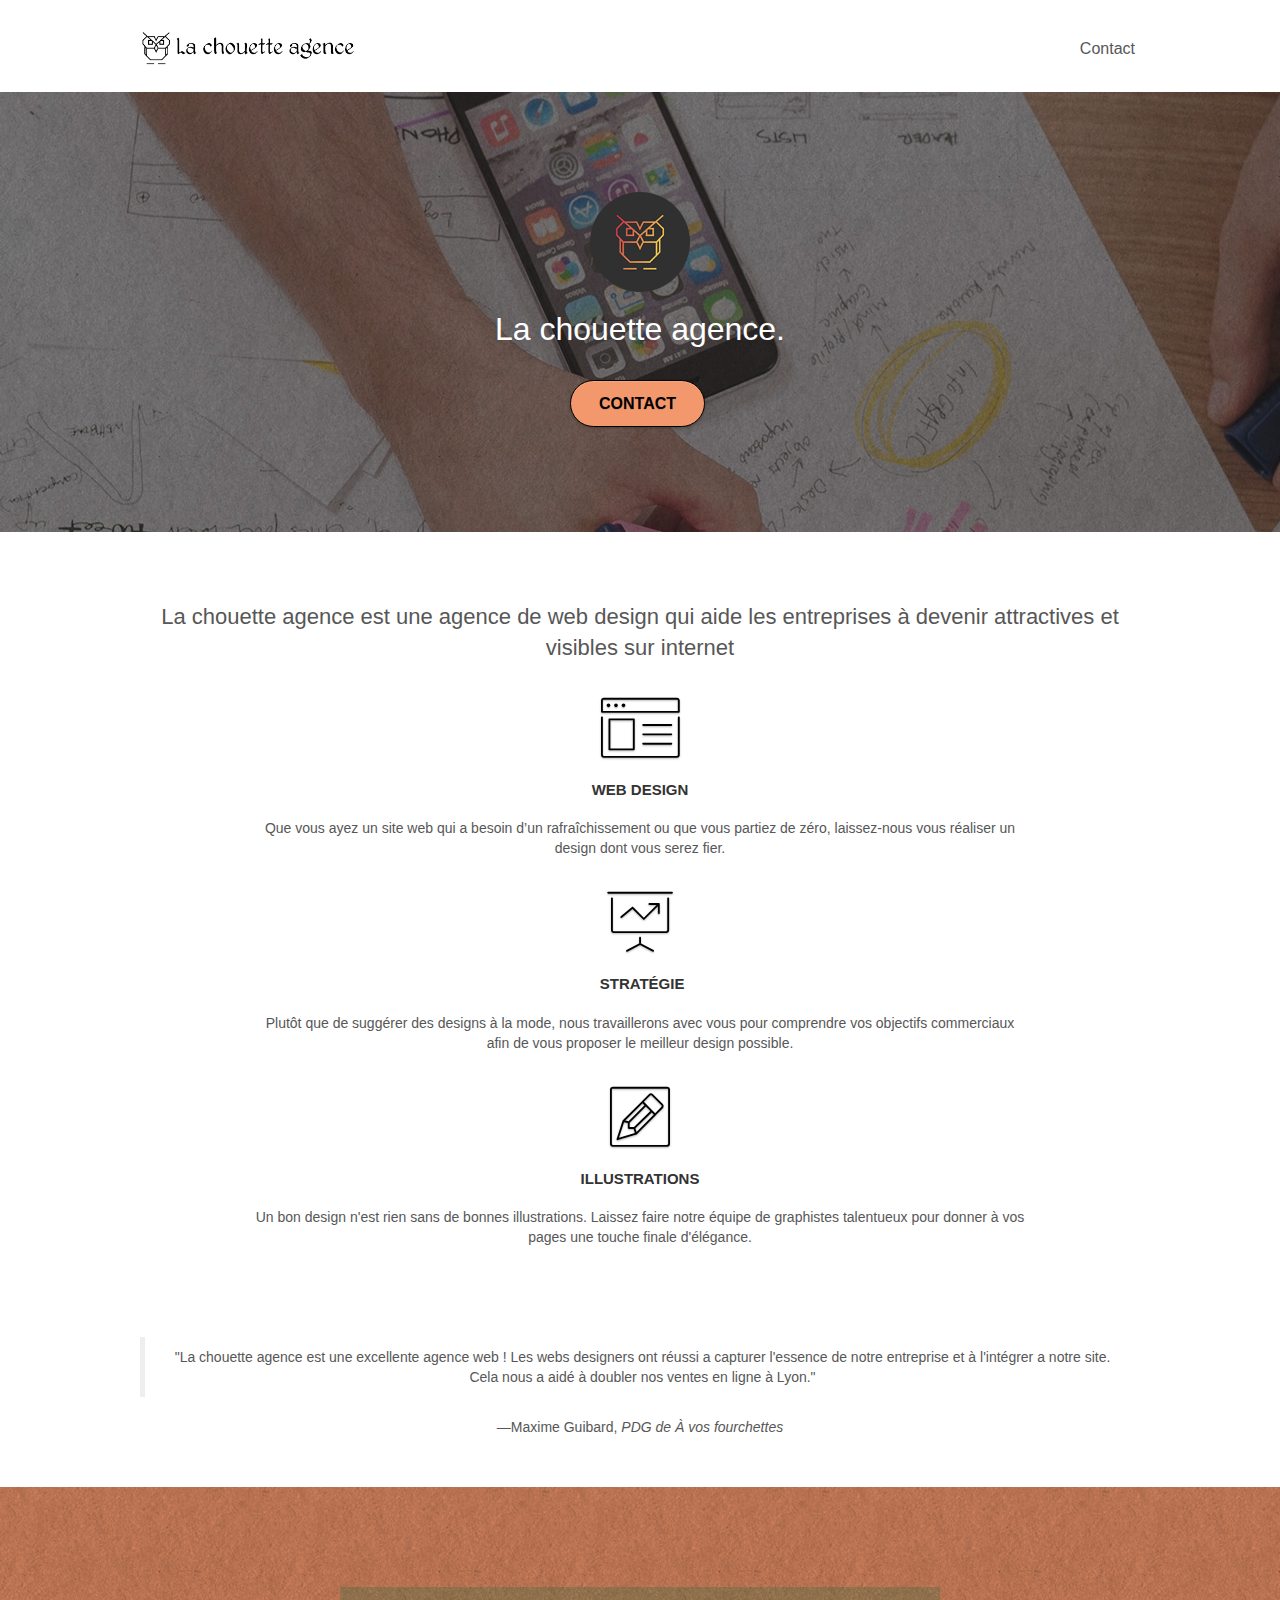
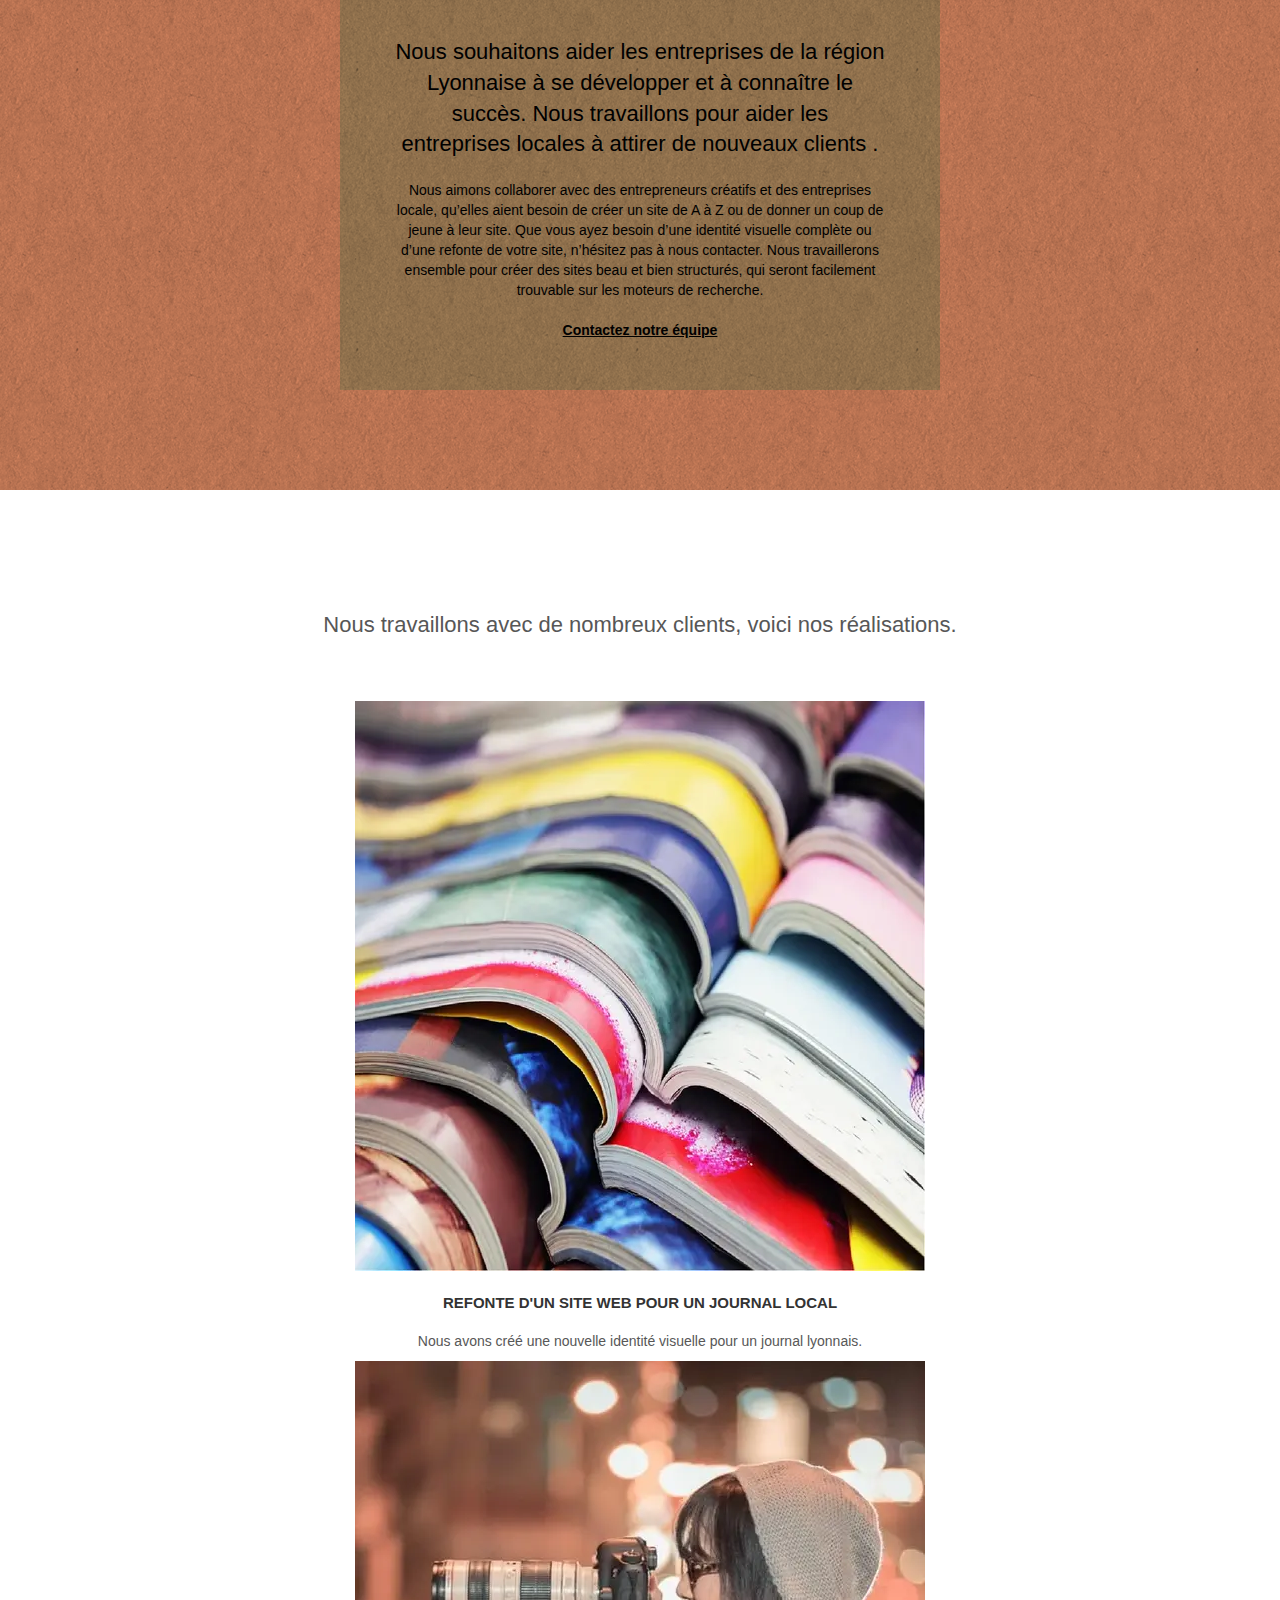
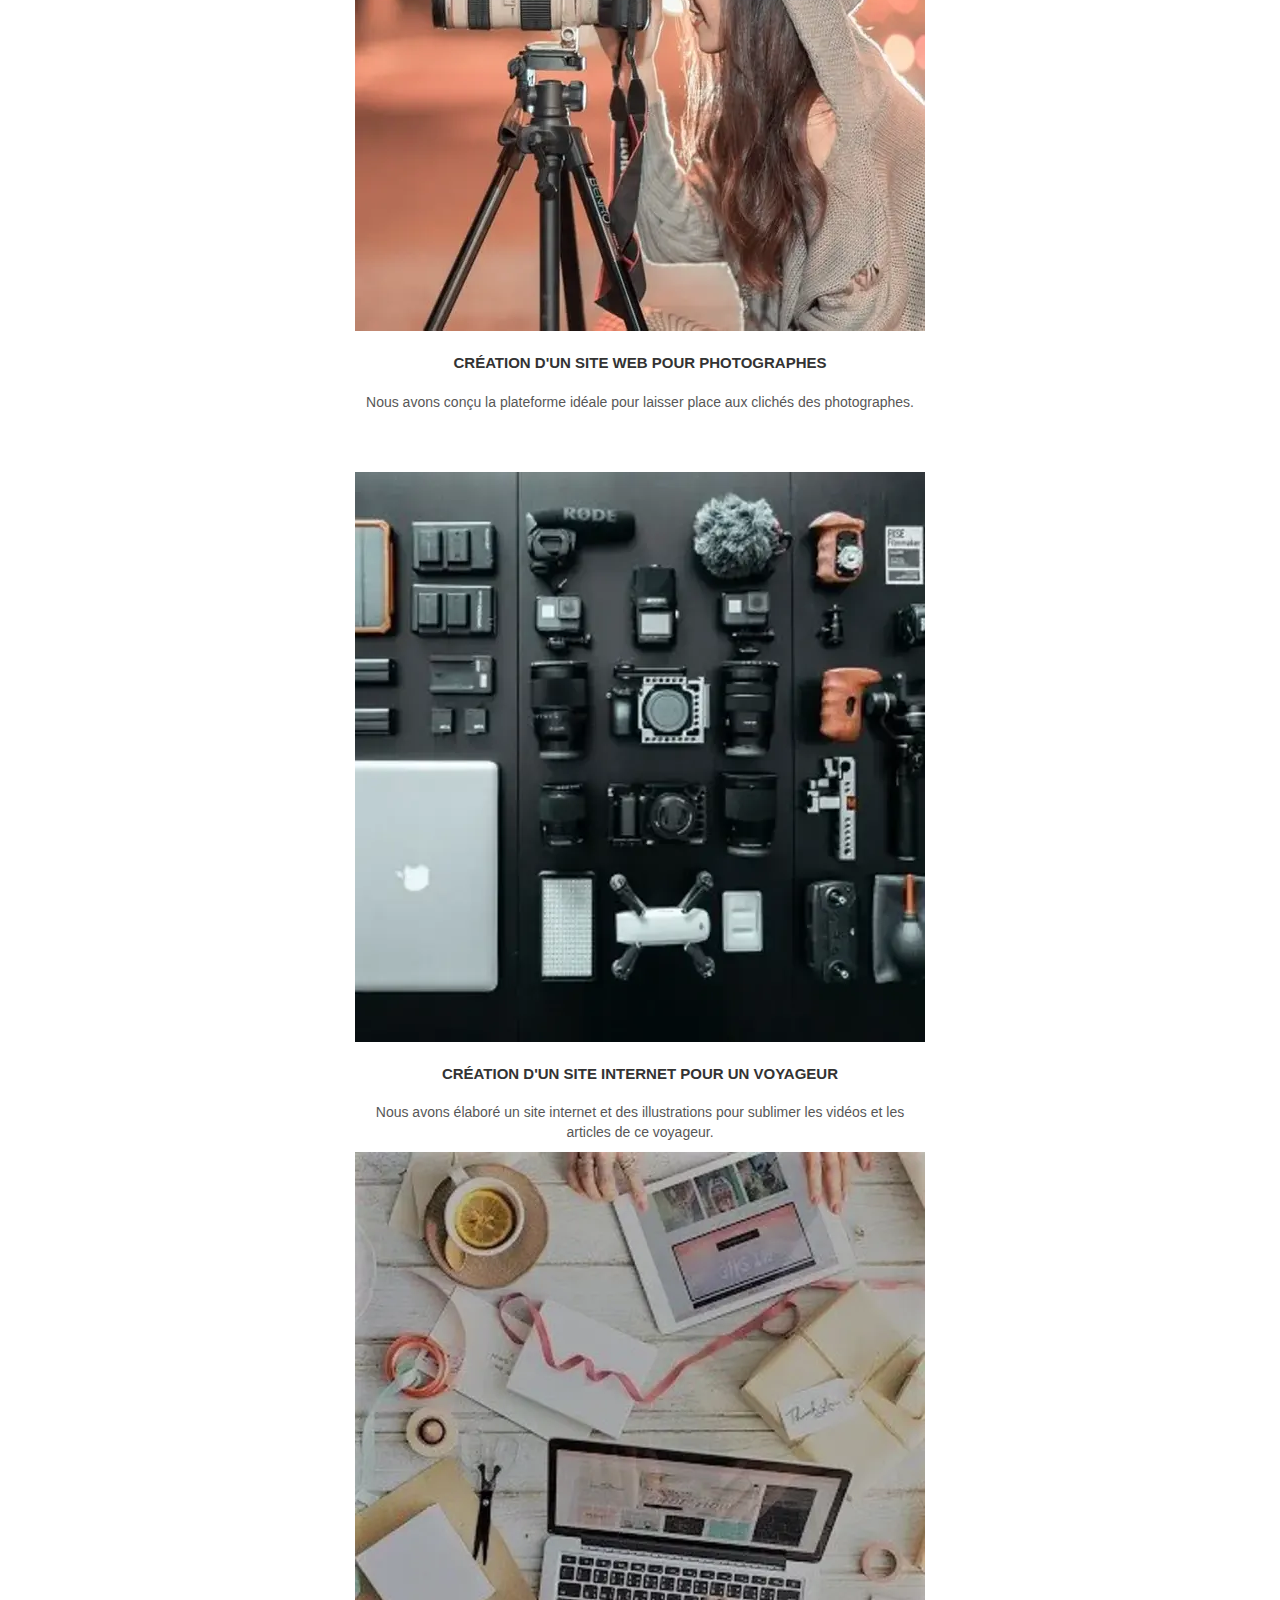
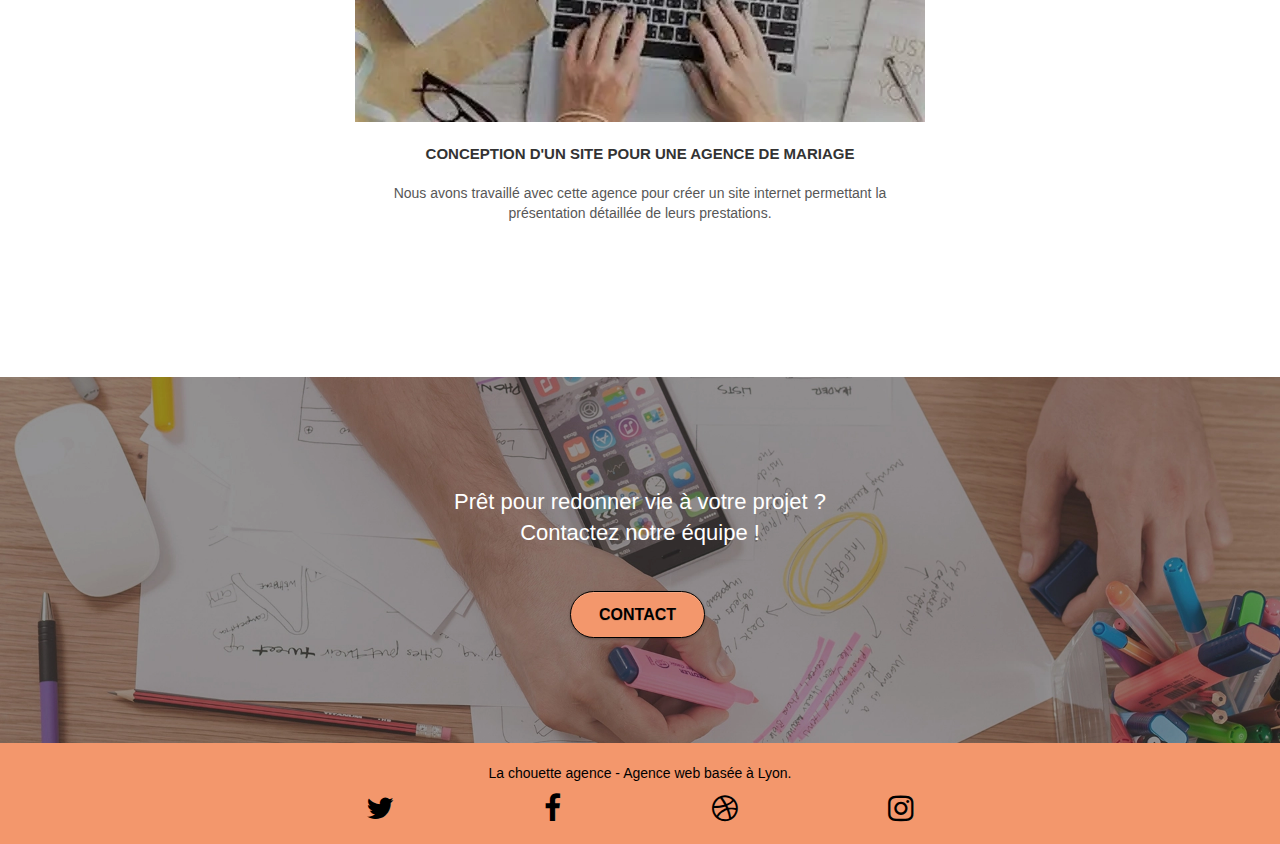
<file: index.html>
<!doctype html>
<html lang="fr">
<head>
    <meta charset="utf-8">
    <meta name="keywords" content="seo, google, site web, site internet, agence design paris, agence design, agence design,agence design,agence design,agence design,agence design,agence design,agence design,agence design">
    <meta name="description" content="La chouette agence vous accompagne dans la réalisation de vos projets Web !
	Expert en graphisme, developpement web et stratégie marketing digital, notre agence basé à Lyon n'a qu'un seul objectif, 
	vous fournir le produit qui vous corespond ! Alors n'attendez plus et venez consulté nos dernières réalisations !">
    <meta name="viewport" content="width=device-width, initial-scale=1.0, viewport-fit=cover">
	<meta name="robots" content="index, follow">
    <link rel="shortcut icon" type="image/png" href="favicon.jpg">
    
	<link rel="stylesheet" type="text/css" href="./css/bootstrap-min.css">
	<link rel="stylesheet" type="text/css" href="style-min.css">
	<link rel="stylesheet" type="text/css" href="./css/font-awesome-min.css">
	<link rel="stylesheet" type="text/css" href="./css/et-line-min.css">

    <title>La chouette agence - Web design à Lyon</title> 

</head>
<body>
<!-- Principal conteneur -->
<div class="page-container">
    
<!-- bloc-0 -->
<div class="bloc bgc-white l-bloc " id="bloc-0">
	<div class="container bloc-sm">

		<nav class="navbar row">
			<div class="navbar-header">
				<a class="navbar-brand" href="index.html"><img src="img/la-chouette-agence.webp" alt="Logo de la chouette agence" height="40" /></a>
				<button id="nav-toggle" type="button" class="ui-navbar-toggle navbar-toggle" data-toggle="collapse" data-target=".navbar-1">
					<span class="sr-only">Toggle navigation</span><span class="icon-bar"></span><span class="icon-bar"></span><span class="icon-bar"></span>
				</button>
			</div>
			<div class="collapse navbar-collapse navbar-1 special-dropdown-nav">
				<ul class="site-navigation nav navbar-nav">
					<li>
						<a href="contact.html">Contact</a>
					</li>
				</ul>
			</div>
		</nav>
	</div>
</div>
<!-- bloc-0 END -->

<!-- bloc-1-presentation -->
<div class="bloc bgc-dark-slate-blue bg-banniere d-bloc bg-t-edge bloc-bg-texture texture-paper b-parallax" id="bloc-1-hero">
	<div class="container bloc-lg">
		<div class="row tight-width-whitespace">
			<div class="col-sm-12">
				<img src="img/logo.webp" class="center-block image-resize-mode" width="100" alt="Logo de La chouette agence" />
				<h1 class="text-center hero-bloc-text tc-white ">
					La chouette agence.
				</h1>
				<div class="text-center">
					<a href="contact.html" class="btn btn-lg btn-clean btn-rd cta-hero btn-atomic-tangerine" id="cta-hero">Contact</a>
				</div>
			</div>
		</div>
	</div>
</div>
<!-- bloc-1-presentation END -->

<!-- bloc-2-services -->
<div class="bloc bgc-white l-bloc" id="bloc-2-services">
	<div class="container bloc-md">
		<div class="row">
			<div class="col-sm-12 text-center">
				<h2> La chouette agence est une agence de web design qui aide les entreprises à devenir attractives et visibles sur internet</h2>
			</div>
		</div>
		<div class="row voffset-lg med-width-whitespace">
			<div class="col-sm-4">
				<div class="text-center">
					<span title="Representation visuel d'un site internet" class="et-icon-browser sm-shadow icon-dark-slate-blue icons icon-lg"></span>
				</div>
				<h3 class="mg-md text-center">
					Web design
				</h3>
				<p class="text-center ">
					Que vous ayez un site web qui a besoin d&rsquo;un rafraîchissement ou que vous partiez de zéro, laissez-nous vous réaliser un design dont vous serez fier.
				</p>
			</div>
			<div class="col-sm-4">
				<div class="text-center">
					<span title="Representation visuel d'un graphique" class="et-icon-presentation sm-shadow icon-dark-slate-blue icons icon-lg"></span>
				</div>
				<h3 class="mg-md text-center">
					&nbsp;Stratégie
				</h3>
				<p class="text-center ">
					Plutôt que de suggérer des designs à la mode, nous travaillerons avec vous pour comprendre vos objectifs commerciaux afin de vous proposer le meilleur design possible.<br>
				</p>
			</div>
			<div class="col-sm-4">
				<div class="text-center">
					<span title="Representation visuel d'un dessin" class="et-icon-edit sm-shadow icon-dark-slate-blue icons icon-lg"></span>
				</div>
				<h3 class="mg-md text-center">
					Illustrations
				</h3>
				<p class="text-center ">
					Un bon design n'est rien sans de bonnes illustrations. Laissez faire notre équipe de graphistes talentueux pour donner à vos pages une touche finale d'élégance.
				</p>
			</div>
		</div>
		<div class="row voffset-lg voffset">
			<div class="col-xs-12 col-md-8 col-md-offset-2 text-center">
				<figure>
					<blockquote  class="color-font-quote">
						<p>"La chouette agence est une excellente agence web ! Les webs designers ont réussi a capturer l'essence de notre entreprise et à l'intégrer a notre site.
							Cela nous a aidé à doubler nos ventes en ligne à Lyon."
						</p>
					</blockquote>
					<figcaption  class="color-font-quote">—Maxime Guibard, <cite>PDG de À vos fourchettes</cite></figcaption>
				</figure>
			</div>
		</div>
	</div>
</div>
<!-- bloc-2-services END -->

<!-- bloc-3-what-i-do -->
<div class="bloc tc-white bgc-atomic-tangerine bg-presentation d-bloc bloc-bg-texture texture-paper b-parallax" id="bloc-3-what-i-do">
	<div class="container bloc-lg">
		<div class="row tight-width-whitespace black-background">
			<div class="col-sm-12">
				<h2 class="mg-md text-center black">
					Nous souhaitons aider les entreprises de la région Lyonnaise à se développer et à connaître le succès. Nous travaillons pour aider les entreprises locales à attirer de nouveaux clients .<br>
				</h2>
				<p class="text-center black">
					Nous aimons collaborer avec des entrepreneurs créatifs et des entreprises locale, qu’elles aient besoin de créer un site de A à Z ou de donner un coup de jeune à leur site. Que vous ayez besoin d’une identité visuelle complète ou d’une refonte de votre site, n’hésitez pas à nous contacter. Nous travaillerons ensemble pour créer des sites beau et bien structurés, qui seront facilement trouvable sur les moteurs de recherche. <br><br><a class="black bold-link" href="contact.html">Contactez notre équipe</a><br>
				</p>
			</div>
		</div>
	</div>
</div>
<!-- bloc-3-what-i-do END -->

<!-- bloc-4-portfolio -->
<div class="bloc bgc-white bg-repeat l-bloc" id="bloc-4-portfolio">
	<div class="container bloc-lg">
		<div class="row">
			<div class="col-sm-12 text-center">
				<h2>Nous travaillons avec de nombreux clients, voici nos réalisations.</h2>
			</div>
		</div>
		<div class="row tight-width-whitespace portfolio-row">
			<div class="col-sm-6">
				<a href="#" data-lightbox="img/1.webp" data-gallery-id="gallery-1" data-caption="Refonte d'un site web pour un journal local" data-frame="snapshot-lb"><img src="img/1.webp" alt="Journaux empilés" class="img-responsive portfolio-thumb" /></a>
				<h3 class="mg-md text-center">
					Refonte d'un site web pour un journal local
				</h3>
				<p class="text-center">
					Nous avons créé une nouvelle identité visuelle pour un journal lyonnais.
				</p>
			</div>
			<div class="col-sm-6">
				<a href="#" data-lightbox="img/2.webp" data-gallery-id="gallery-1" data-caption="Création d'un site web pour photographes" data-frame="snapshot-lb"><img src="img/2.webp" class="img-responsive portfolio-thumb" alt="Femme prenant une photographie" /></a>
				<h3 class="mg-md text-center">
					Création d'un site web pour photographes
				</h3>
				<p class="text-center">
					Nous avons conçu la plateforme idéale pour laisser place aux clichés des photographes.
				</p>
			</div>
		</div>
		<div class="row tight-width-whitespace portfolio-row">
			<div class="col-sm-6">
				<a href="#" data-lightbox="img/3.webp" data-gallery-id="gallery-1" data-caption="Création d'un site internet pour un voyageur" data-frame="snapshot-lb"><img src="img/3.webp" class="img-responsive portfolio-thumb" alt="Nombreux accessoires pour faire de la photo"/></a>
				<h3 class="mg-md text-center">
					Création d'un site internet pour un voyageur
				</h3>
				<p class="text-center">
					Nous avons élaboré un site internet et des illustrations pour sublimer les vidéos et les articles de ce voyageur.
				</p>
			</div>
			<div class="col-sm-6">
				<a href="#" data-lightbox="img/4.webp" data-gallery-id="gallery-1" data-caption="Conception d'un site pour une agence de mariage" data-frame="snapshot-lb"><img src="img/4.webp" class="img-responsive portfolio-thumb" alt="Bureau avec des accessoires pour préparer un mariage" /></a>
				<h3 class="mg-md text-center">
					Conception d'un site pour une agence de mariage
				</h3>
				<p class="text-center">
					Nous avons travaillé avec cette agence pour créer un site internet permettant la présentation détaillée de leurs prestations.
				</p>
			</div>
		</div>
	</div>
</div>
<!-- bloc-4-portfolio END -->

<!-- bloc-5-cta -->
<div class="bloc bgc-dark-slate-blue bg-banniere d-bloc bloc-bg-texture" id="bloc-5-cta">
	<div class="container bloc-lg">
		<div class="row">
			<h2 class="mg-md text-center tc-white">
				Prêt pour redonner vie à votre projet ?<br>Contactez notre équipe !
			</h2>
			<div class="col-sm-12 text-center">
				<a href="contact.html" class="btn btn-atomic-tangerine btn-clean btn-rd btn-lg cta-hero">Contact</a>
			</div>
		</div>
	</div>
</div>
<!-- bloc-5-cta END -->

<!-- Footer - bloc-8 -->
<div class="bloc bgc-atomic-tangerine d-bloc" id="bloc-8">
	<div class="container bloc-sm">
		<div class="row">
			<div class="col-sm-12">
				<p class="text-center black">
					La chouette agence - Agence web basée à Lyon.<br>
				</p>
				<div class="row row-no-gutters social">
					<div class="col-sm-3">
						<div class="text-center">
							<a class="social" title="Twitter" href="https://twitter.com/"><span title="Logo de twitter" class="fa fa-twitter icon-md"></span></a>
						</div>
					</div>
					<div class="col-sm-3">
						<div class="text-center">
							<a class="social" title="Facebook" href="https://www.facebook.com/"><span title="Logo de facebook" class="fa fa-facebook icon-md"></span></a>
						</div>
					</div>
					<div class="col-sm-3">
						<div class="text-center">
							<a class="social" title="Dribbble" href="https://dribbble.com/"><span title="Logo de dribbble" class="fa fa-dribbble icon-md"></span></a>
						</div>
					</div>
					<div class="col-sm-3">
						<div class="text-center">
							<a class="social" title="Instagram" href="https://www.instagram.com/"><span title="Logo d'instagram" class="fa fa-instagram icon-md"></span></a>
						</div>
					</div>
				</div>
				
			</div>
		</div>
	</div>
</div>
<!-- Footer - bloc-8 END -->

</div>
<!-- Principal conteneur END -->
<script defer src="./js/jquery-2.1.0.js"></script>
<script defer src="./js/bootstrap.js"></script>
<script defer src="./js/blocs.js"></script>

	
<!-- Analytics -->
<script async src="https://www.googletagmanager.com/gtag/js?id=G-MB3SHC8ZK1"></script>
<script>
	window.dataLayer = window.dataLayer || [];
	function gtag(){dataLayer.push(arguments);}
	gtag('js', new Date());

	gtag('config', 'G-MB3SHC8ZK1');
</script>
	<!-- Analytics END -->
	
</body>
</html>
</file>
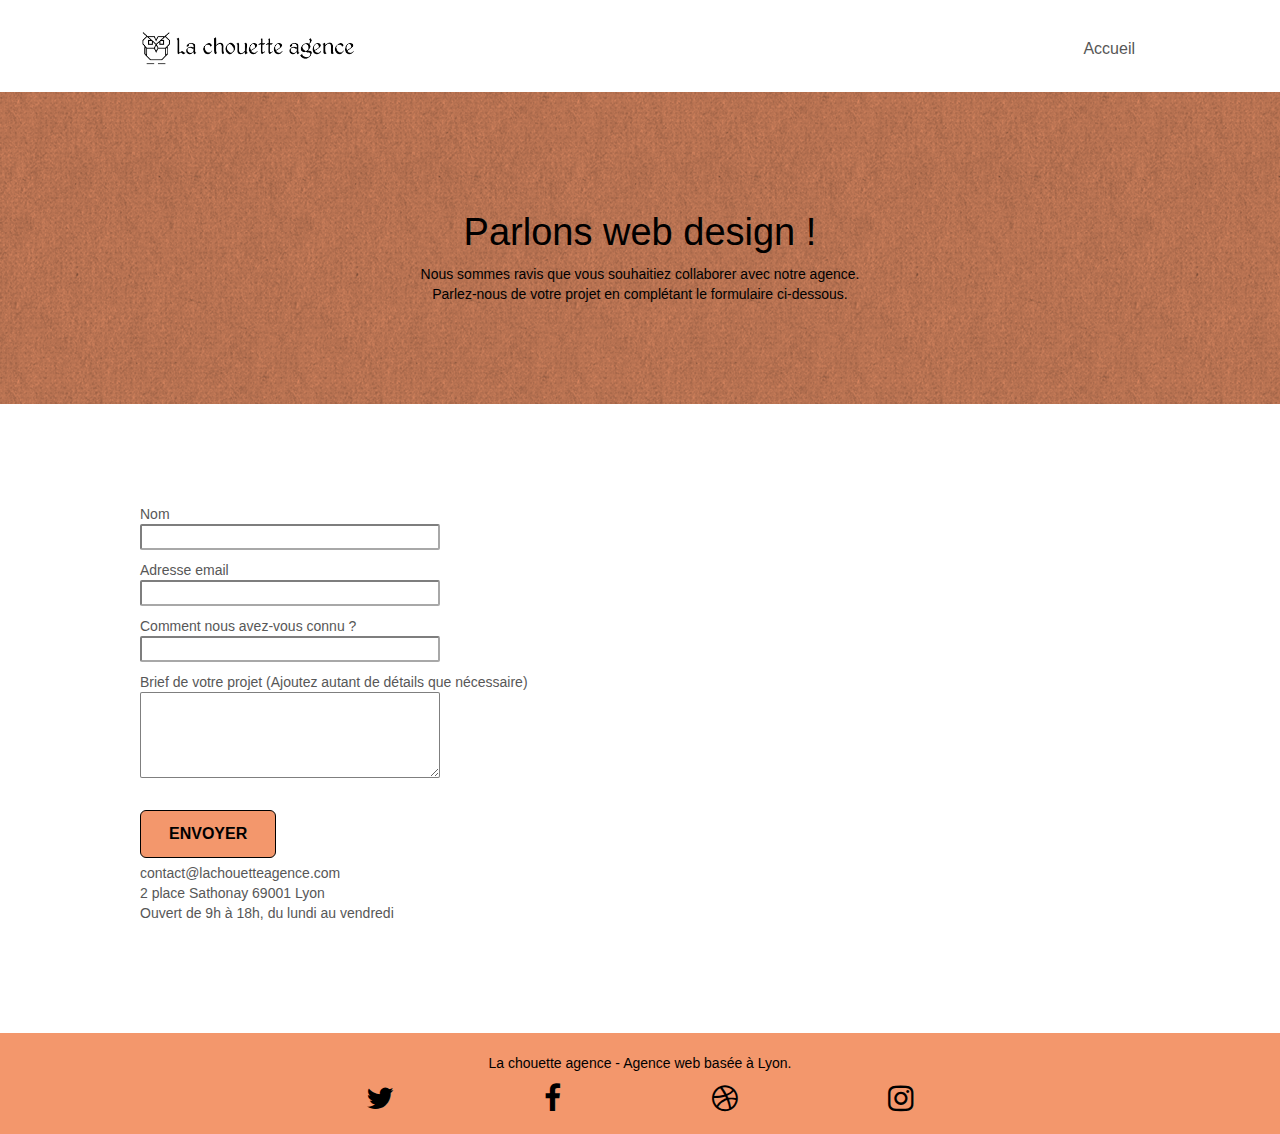
<file: contact.html>
<!doctype html>
<html lang="fr">
<head>
    <meta charset="utf-8">
    <meta name="keywords" content="">
    <meta name="description" content="Vous souhaitez revoir votre stratégie marketing ? Discuté d'une refonte graphique de votre site ? Améliorer votre réferencement ?
	Contactez notre web agence via ce formulaire, nos experts se feront un plaisir de répondre a vos questions !">
    <meta name="viewport" content="width=device-width, initial-scale=1.0, viewport-fit=cover">
	<meta name="robots" content="index, follow">
    <link rel="shortcut icon" type="image/png" href="favicon.jpg">
    
	<link rel="stylesheet" type="text/css" href="./css/bootstrap-min.css"> 
	<link rel="stylesheet" type="text/css" href="style-min.css">
	<link rel="stylesheet" type="text/css" href="./css/font-awesome-min.css">
	<link rel="stylesheet" type="text/css" href="./css/et-line-min.css">
	
    <title>Contact - La chouette agence</title>
    
</head>
<body>
<!-- Principal conteneur -->
<div class="page-container">
    
<!-- bloc-0 -->
<div class="bloc bgc-white l-bloc " id="bloc-0">
	<div class="container bloc-sm">
		<nav class="navbar row">
			<div class="navbar-header">
				<a class="navbar-brand" href="index.html"><img src="img/la-chouette-agence.webp" alt="Logo de la chouette agence" height="40" /></a>
				<button id="nav-toggle" type="button" class="ui-navbar-toggle navbar-toggle" data-toggle="collapse" data-target=".navbar-1">
					<span class="sr-only">Toggle navigation</span><span class="icon-bar"></span><span class="icon-bar"></span><span class="icon-bar"></span>
				</button>
			</div>
			<div class="collapse navbar-collapse navbar-1 special-dropdown-nav">
				<ul class="site-navigation nav navbar-nav">
					<li>
						<a href="index.html">Accueil</a>
					</li>
				</ul>
			</div>
		</nav>
	</div>
</div>
<!-- bloc-0 END -->

<!-- bloc-6 -->
<div class="bloc bg-dots-bg bg-repeat bgc-atomic-tangerine d-bloc bloc-bg-texture texture-paper" id="bloc-6">
	<div class="container bloc-lg">
		<div class="row">
			<div class="col-sm-12">
				<h1 class="text-center hero-bloc-text black">
					Parlons web design !
				</h1>
				<p class="text-center mg-lg black tight-width-whitespace">
					Nous sommes ravis que vous souhaitiez collaborer avec notre agence.<br>
					Parlez-nous de votre projet en complétant le formulaire ci-dessous.
				</p>
			</div>
		</div>
	</div>
</div>
<!-- bloc-6 END -->

<!-- bloc-7 -->
<div class="bloc bgc-white l-bloc" id="bloc-7">
	<div class="container bloc-lg">
		<div class="row">
			<div class="col-sm-6">
				<form id="form_1" novalidate success-msg="Your message has been sent." fail-msg="Sorry it seems that our mail server is not responding, Sorry for the inconvenience!">
					<div class="form-group">
						<label for="name">
							Nom
						</label>
						<input id="name" name="name" class="form-control" required />
					</div>
					<div class="form-group">
						<label for="email">
							Adresse email
						</label>
						<input id="email" name="email" class="form-control" type="email" required />
					</div>
					<div class="form-group">
						<label for="connu">
							Comment nous avez-vous connu ?
						</label>
						<input class="form-control" id="connu" name="connu" type="email" required id="input_504" />
					</div>
					<div class="form-group">
						<label for="message">
							Brief de votre projet (Ajoutez autant de détails que nécessaire)<br>
						</label><textarea id="message" name="message" class="form-control" rows="4" cols="50" required></textarea>
					</div> 
					<button class="bloc-button btn btn-lg btn-block cta-hero btn-atomic-tangerine" type="submit">
						Envoyer
					</button>
				</form>
			</div>
			<div class="col-sm-6">
				<p>
					contact@lachouetteagence.com<br>2 place Sathonay 69001 Lyon<br>Ouvert de 9h à 18h, du lundi au vendredi<br>
				</p>
			</div>
		</div>
	</div>
</div>
<!-- bloc-7 END -->

<!-- ScrollToTop Button -->
<a class="bloc-button btn btn-d scrollToTop" onclick="scrollToTarget('1')"><span class="fa fa-chevron-up"></span></a>
<!-- ScrollToTop Button END-->


<!-- Footer - bloc-8 -->
<div class="bloc bgc-atomic-tangerine d-bloc" id="bloc-8">
	<div class="container bloc-sm">
		<div class="row">
			<div class="col-sm-12">
				<p class="text-center black">
					La chouette agence - Agence web basée à Lyon.<br>
				</p>
				<div class="row row-no-gutters social">
					<div class="col-sm-3">
						<div class="text-center">
							<a class="social" title="Twitter" href="https://twitter.com/" ><span title="Visiter notre compte Twitter" class="fa fa-twitter icon-md"></span></a>
						</div>
					</div>
					<div class="col-sm-3">
						<div class="text-center">
							<a class="social" title="Facebook" href="https://www.facebook.com/"  ><span title="Visiter notre compte Facebook" class="fa fa-facebook icon-md"></span></a>
						</div>
					</div>
					<div class="col-sm-3">
						<div class="text-center">
							<a class="social" title="Dribbble" href="https://dribbble.com/" ><span title="Visiter notre compte Dribbble" class="fa fa-dribbble icon-md"></span></a>
						</div>
					</div>
					<div class="col-sm-3">
						<div class="text-center">
							<a class="social" title="Instagram" href="https://www.instagram.com/"><span  title="Visiter notre compte Instagram" class="fa fa-instagram icon-md"></span></a>
						</div>
					</div>
				</div>
			</div>
		</div>
	</div>
</div>
<!-- Footer - bloc-8 END -->
<!-- Principal conteneur END -->
<script defer src="./js/jquery-2.1.0.js"></script>
<script defer src="./js/bootstrap.js"></script>
<script defer src="./js/blocs.js"></script>
<script defer src="./js/jqBootstrapValidation.js"></script>
<script defer src="./js/formHandler.js"></script>

<!-- Analytics -->
<script async src="https://www.googletagmanager.com/gtag/js?id=G-MB3SHC8ZK1"></script>
<script>
	window.dataLayer = window.dataLayer || [];
	function gtag(){dataLayer.push(arguments);}
	gtag('js', new Date());

	gtag('config', 'G-MB3SHC8ZK1');
</script>
<!-- Analytics END -->

</body>
</html>
</file>
<file: style-min.css>
body{margin:0;padding:0;background:#fff;overflow-x:hidden;-webkit-font-smoothing:antialiased;-moz-osx-font-smoothing:grayscale}a,button{transition:all .3s ease-in-out;outline:0!important}a:hover{text-decoration:none;cursor:pointer}.bloc{box-sizing:border-box;width:100%;clear:both;background:50% 50% no-repeat;padding:0 50px;-webkit-background-size:cover;-moz-background-size:cover;-o-background-size:cover;background-size:cover;position:relative}.bloc .container{padding-left:0;padding-right:0}.bloc-lg{padding:100px 50px}.bloc-md{padding:50px}.bloc-sm{padding:20px 50px}.bg-b-edge,.bg-br-edge,.bg-center,.bg-l-edge,.bg-r-edge,.bg-repeat,.bg-t-edge{-webkit-background-size:auto!important;-moz-background-size:auto!important;-o-background-size:auto!important;background-size:auto!important}.bg-repeat{background:repeat}.bg-t-edge{background:top no-repeat}.bloc-bg-texture::before{content:"";background-size:2px 2px;position:absolute;top:0;bottom:0;left:0;right:0}.texture-paper::before{background:url(img/texture-paper-resize.webp)}.b-parallax{background-attachment:fixed}.d-bloc{color:rgba(255,255,255,.7)}.d-bloc button:hover{color:rgba(255,255,255,.9)}.d-bloc .a-btn,.d-bloc .navbar a,.d-bloc .navbar-brand,.d-bloc a .icon-lg,.d-bloc a .icon-md,.d-bloc a .icon-sm,.d-bloc h1 a,.d-bloc h2 a,.d-bloc h3 a,.d-bloc h4 a,.d-bloc h5 a,.d-bloc h6 a,.d-bloc p a{color:#000}.d-bloc .a-btn:hover,.d-bloc .navbar a:hover,.d-bloc .navbar-brand:hover,.d-bloc a:hover .icon-lg,.d-bloc a:hover .icon-md,.d-bloc a:hover .icon-sm,.d-bloc h1 a:hover,.d-bloc h2 a:hover,.d-bloc h3 a:hover,.d-bloc h4 a:hover,.d-bloc h5 a:hover,.d-bloc h6 a:hover,.d-bloc p a:hover{color:rgba(255,255,255,1)}.d-bloc .navbar-toggle .icon-bar{background:rgba(255,255,255,1)}.l-bloc{color:rgba(0,0,0,.5)}.l-bloc button:hover{color:rgba(0,0,0,.7)}.l-bloc .a-btn,.l-bloc .navbar a,.l-bloc .navbar-brand,.l-bloc a .icon-lg,.l-bloc a .icon-md,.l-bloc a .icon-sm,.l-bloc h1 a,.l-bloc h2 a,.l-bloc h3 a,.l-bloc h4 a,.l-bloc h5 a,.l-bloc h6 a,.l-bloc p a{color:rgba(0,0,0,.6)}.l-bloc .a-btn:hover,.l-bloc .navbar a:hover,.l-bloc .navbar-brand:hover,.l-bloc a:hover .icon-lg,.l-bloc a:hover .icon-md,.l-bloc a:hover .icon-sm,.l-bloc h1 a:hover,.l-bloc h2 a:hover,.l-bloc h3 a:hover,.l-bloc h4 a:hover,.l-bloc h5 a:hover,.l-bloc h6 a:hover,.l-bloc p a:hover{color:rgba(0,0,0,1)}.l-bloc .navbar-toggle .icon-bar{color:rgba(0,0,0,.6)}.voffset{margin-top:30px}.voffset-lg{margin-top:80px}.row-no-gutters{margin-right:0;margin-left:0;display:flex;flex-direction:row;justify-content:space-around}.row.row-no-gutters>[class*=" col-"],.row.row-no-gutters>[class^=col-]{padding-right:0;padding-left:0}#bloc-1-hero h1{font-size:32px}.navbar{margin-bottom:0;z-index:1}.navbar-brand{height:auto;padding:3px 15px;font-size:25px;font-weight:400;font-weight:600;line-height:44px}.navbar-brand img{max-height:200px;margin:0 5px 0 0;display:inline}.navbar-brand img[src$=svg]{min-width:100px}.nav-center .navbar-brand img{margin:0}.navbar .nav{padding-top:2px;margin-right:-16px;float:right;z-index:1}.nav>li{float:left;margin-top:4px;font-size:16px}.nav>li a:focus,.nav>li a:hover{background:0 0}.navbar-toggle{margin:10px 10px 0 0;border:0}.navbar-toggle:hover{background:0 0!important}.navbar-toggle .icon-bar{background-color:rgba(0,0,0,.5);width:26px}@media (min-width:768px){.site-navigation{position:absolute;top:50%;right:20px;transform:translate(0,-50%);-webkit-transform:translateY(-50%)}.nav-center{text-align:center}.nav-center .navbar-header{width:100%}.nav-center .nav>li,.nav-center .navbar-brand,.nav-center .navbar-header{float:none;display:inline-block}.nav-center .site-navigation{position:relative;width:100%;right:0;margin-right:0;margin-top:20px}}.nav>li>.dropdown a{background:0 0!important;display:block;padding:14px 15px}.mg-md{margin-top:10px;margin-bottom:20px}.mg-lg{margin-top:10px;margin-bottom:40px}.btn{margin:0 5px 5px 0}.btn-d,.btn-d:focus,.btn-d:hover{color:#fff;background:rgba(0,0,0,.3)}button{outline:0!important}.btn-rd{border-radius:40px}.btn-clean{border:1px solid rgba(0,0,0,.08);border-bottom-color:rgba(0,0,0,.1);text-shadow:0 1px 0 rgba(0,0,1,.1);box-shadow:0 1px 3px rgba(0,0,1,.25),inset 0 1px 0 0 rgba(255,255,255,.15)}.icon-md{font-size:30px!important}.icon-lg{font-size:60px!important}.sm-shadow{text-shadow:0 1px 2px rgba(0,0,0,.3)}.form-control{display:flex;border-color:rgba(0,0,0,.5);width:300px;border-radius:2px;box-shadow:none}.form-group{display:flex;flex-direction:column;margin-bottom:10px}.scrollToTop{width:40px;height:40px;position:fixed;bottom:20px;right:20px;opacity:0;z-index:500;transition:all .3s ease-in-out}.scrollToTop span{margin-top:6px}a[data-lightbox]{position:relative;display:block;text-align:center}a[data-lightbox]:hover::before{content:"+";font-family:HelveticaNeue-Light,"Helvetica Neue Light","Helvetica Neue",Helvetica,Arial;font-size:32px;width:50px;height:50px;margin-left:-25px;border-radius:50%;background:rgba(0,0,0,.6);color:#fff;font-weight:100;z-index:1;position:absolute;top:50%;transform:translateY(-50%);-webkit-transform:translateY(-50%)}a[data-lightbox]:hover img{opacity:.6;-webkit-animation-fill-mode:none;animation-fill-mode:none}.lightbox-caption{padding:20px;color:#fff;background:rgba(0,0,0,.5);position:absolute;left:15px;right:15px;bottom:5px}.snapshot-lb .lightbox-caption{padding:0;color:rgba(0,0,0,.5);background:0 0}.btn,a,h1,h2,h3,h4,h5,h6,label,p{font-family:helvetica;font-weight:400;color:#575757!important}.container{max-width:1000px}.hero-bloc-text{font-size:38px;text-align:center}p{font-size:14px}.tight-width-whitespace{max-width:600px;text-align:center;margin:auto auto auto auto}.h1{font-size:20px;font-family:"Open Sans"}.cta-hero{margin-top:22px;color:#fff!important;text-transform:uppercase;padding:12px 28px 12px 28px;font-size:16px;font-weight:700}h2{font-size:22px;line-height:1.4em}h3{font-size:15px;text-transform:uppercase;font-weight:700;color:#333!important}.med-width-whitespace{max-width:800px;margin:auto auto auto auto;box-shadow:0 0 0 #000}h1{color:#333!important}h4{color:#333!important}.icons{margin-bottom:14px;margin-top:24px}.white{color:#fff!important}.portfolio-thumb{margin-bottom:24px}.portfolio-row{margin-bottom:44px;margin-top:50px}.color-font-quote{color:#575757!important}.black-background{background-color:rgba(165,147,99,.7);padding:40px 40px 40px 40px}.bold-link{font-weight:900;text-decoration:underline!important}.bgc-white{background-color:#fff}.bgc-dark-slate-blue{background-color:#364577}.bgc-atomic-tangerine{background-color:#f3976c}.tc-white{color:#fff!important}.black{color:#000!important}.btn-atomic-tangerine{background:#f3976c;color:#000!important;border:#000 1px solid}.btn-atomic-tangerine:hover{background:#c27956!important;color:#fff!important}.icon-dark-slate-blue{color:#000!important;border-color:#000!important}.bg-dots-bg{background-image:url(img/dots-bg.webp)}.bg-banniere{background-image:url(img/la-chouette-agence-banniere.webp)}.bg-presentation{background-image:url(img/image-de-presentation.webp)}@media (max-width:1024px){.bloc{padding-left:20px;padding-right:20px}}@media (max-width:992px) and (min-width:768px){.navbar .nav{max-width:80%}.nav-center.navbar .nav{max-width:100%}}@media only screen and (min-device-width:768px) and (max-device-width:1024px) and (orientation:landscape){.b-parallax{background-attachment:scroll}}@media only screen and (min-device-width:1024px) and (max-device-width:1366px) and (-webkit-min-device-pixel-ratio:1.5){.b-parallax{background-attachment:scroll}}@media (max-width:991px){.container{width:100%}.b-parallax{background-attachment:scroll}#hero-bloc,.page-container{overflow-x:hidden;position:relative}.bloc{padding-left:constant(safe-area-inset-left);padding-right:constant(safe-area-inset-right)}.bloc-group,.bloc-group .bloc{display:block;width:100%}}@media (max-width:767px){.page-container{overflow-x:hidden;position:relative}h1,h2,h3,h4,h5,h6,p{padding-left:10px!important;padding-right:10px!important}.b-parallax{background-attachment:scroll}.navbar .nav{padding-top:0;border-top:1px solid rgba(0,0,0,.2);float:none!important}.navbar.row{margin-left:0;margin-right:0}.site-navigation{position:inherit;transform:none;-webkit-transform:none;-ms-transform:none}.nav>li{margin-top:0;border-bottom:1px solid rgba(0,0,0,.1);background:rgba(0,0,0,.05);text-align:left;padding-left:15px;width:100%}.nav>li:hover{background:rgba(0,0,0,.08)}#hero-bloc .navbar .nav{background:rgba(0,0,0,.8)}#hero-bloc .navbar .nav a{color:rgba(255,255,255,.6)}.hero{padding:50px 0}.hero-nav{left:-1px;right:-1px}.navbar-collapse{padding:0;overflow-x:hidden;-webkit-box-shadow:none;box-shadow:none}.navbar-brand img{max-height:40px;width:auto}.bloc{padding-left:0;padding-right:0}.bloc-lg{padding:40px 0}.bloc-md,.bloc-sm{padding-left:0;padding-right:0}.a-block{padding:0 10px}.voffset{margin-top:5px}.voffset-md{margin-top:20px}.voffset-lg{margin-top:30px}form{padding:5px}}@media (max-width:400px){.bloc{padding-left:0;padding-right:0}}@media (max-width:767px){.bg-banniere{background-image:url(img/la-chouette-agence-banniere-mobile.webp)}.bg-presentation{background-image:url(img/image-de-presentation-mobile.webp)}}
</file>
<file: css/et-line-min.css>
@font-face{font-family:et-line;src:url(../fonts/et-line.eot);src:url(../fonts/et-line.eot?#iefix) format('embedded-opentype'),url(../fonts/et-line.woff) format('woff'),url(../fonts/et-line.ttf) format('truetype'),url(../fonts/et-line.svg#et-line) format('svg');font-weight:400;font-style:normal}.et-icon-browser,.et-icon-dribbble,.et-icon-edit,.et-icon-facebook,.et-icon-presentation,.et-icon-quote,.et-icon-target,.et-icon-twitter{font-family:et-line;speak:none;font-style:normal;font-weight:400;font-variant:normal;text-transform:none;line-height:1;-webkit-font-smoothing:antialiased;-moz-osx-font-smoothing:grayscale;display:inline-block}.et-icon-browser:before{content:"\e00c"}.et-icon-presentation:before{content:"\e00e"}.et-icon-edit:before{content:"\e01c"}
</file>
